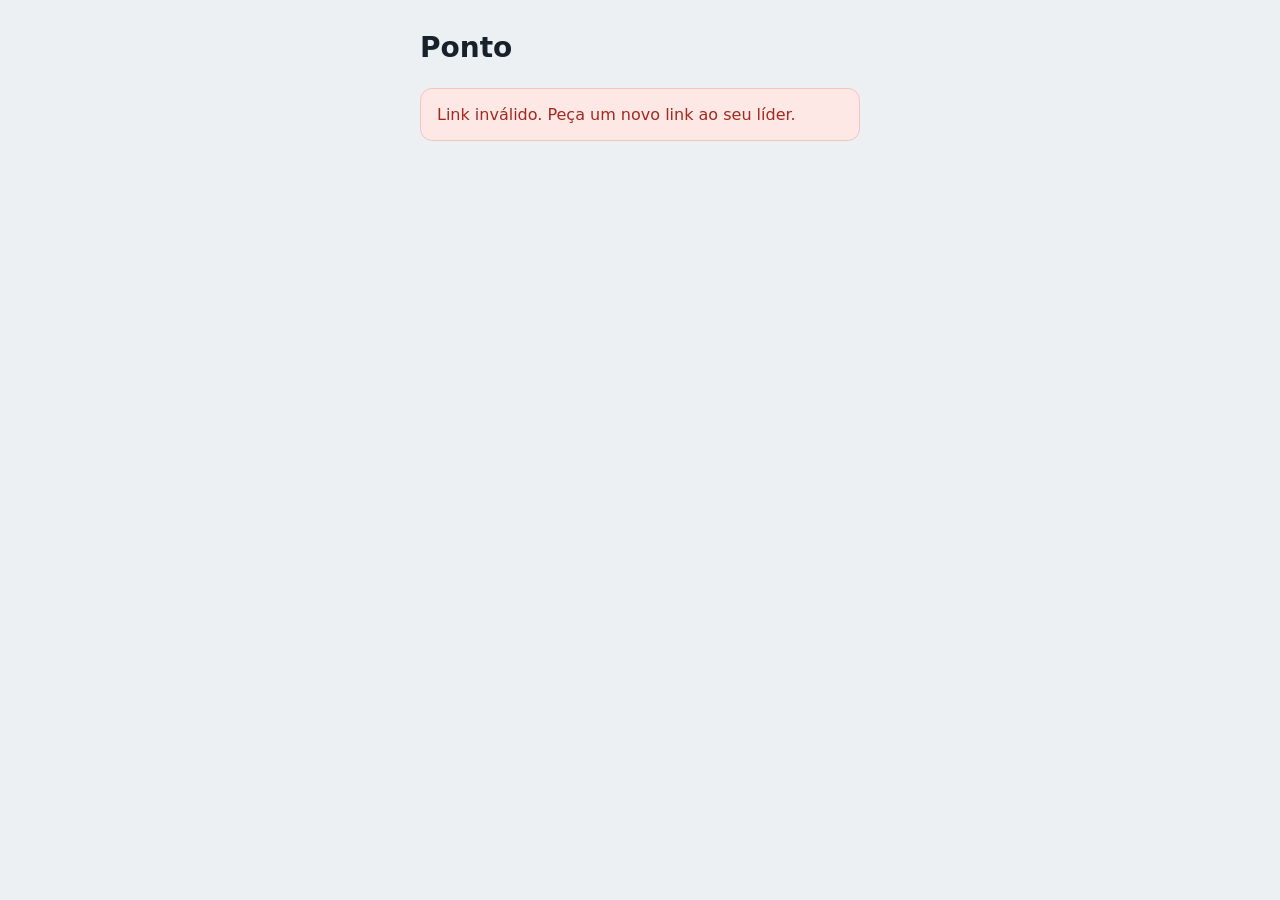
<file: docs/index.html>
<!doctype html>
<html lang="pt-BR">
<head>
  <meta charset="utf-8">
  <meta name="viewport" content="width=device-width, initial-scale=1">
  <meta name="theme-color" content="#0B6B5C">
  <title>Ponto</title>
  <link rel="manifest" href="manifest.json">
  <link rel="icon" href="icon-192.png">
  <link rel="stylesheet" href="style.css">
</head>
<body>
  <main class="tela">
    <header class="cabecalho">
      <p class="unidade" id="unidade"></p>
      <h1 id="saudacao">Ponto</h1>
      <p class="data" id="data"></p>
    </header>

    <form class="bloco" id="confirmacao" hidden>
      <label for="cpf">Confirme seu CPF
        <small>Digite o CPF cadastrado para liberar o registro.</small>
        <input id="cpf" type="text" inputmode="numeric" autocomplete="off" maxlength="14" placeholder="000.000.000-00">
      </label>
      <button class="principal" id="confirmar" type="submit">Confirmar</button>
    </form>

    <section class="registros" id="registros" aria-label="Registros de hoje" hidden>
      <div class="linha"><span class="rotulo">Entrada</span><span class="valor" id="entrada"></span></div>
      <div class="linha"><span class="rotulo">Saída</span><span class="valor" id="saida"></span></div>
    </section>

    <p class="msg" id="msg" role="status" aria-live="polite">Carregando…</p>

    <button class="principal" id="acao" type="button" hidden>Registrar entrada</button>
    <p class="aviso" id="aviso" hidden>Ao registrar, você autoriza o uso da sua localização neste momento, apenas para confirmar sua presença na unidade.</p>
  </main>

  <script src="config.js"></script>
  <script src="api.js"></script>
  <script src="app.js"></script>
</body>
</html>
</file>
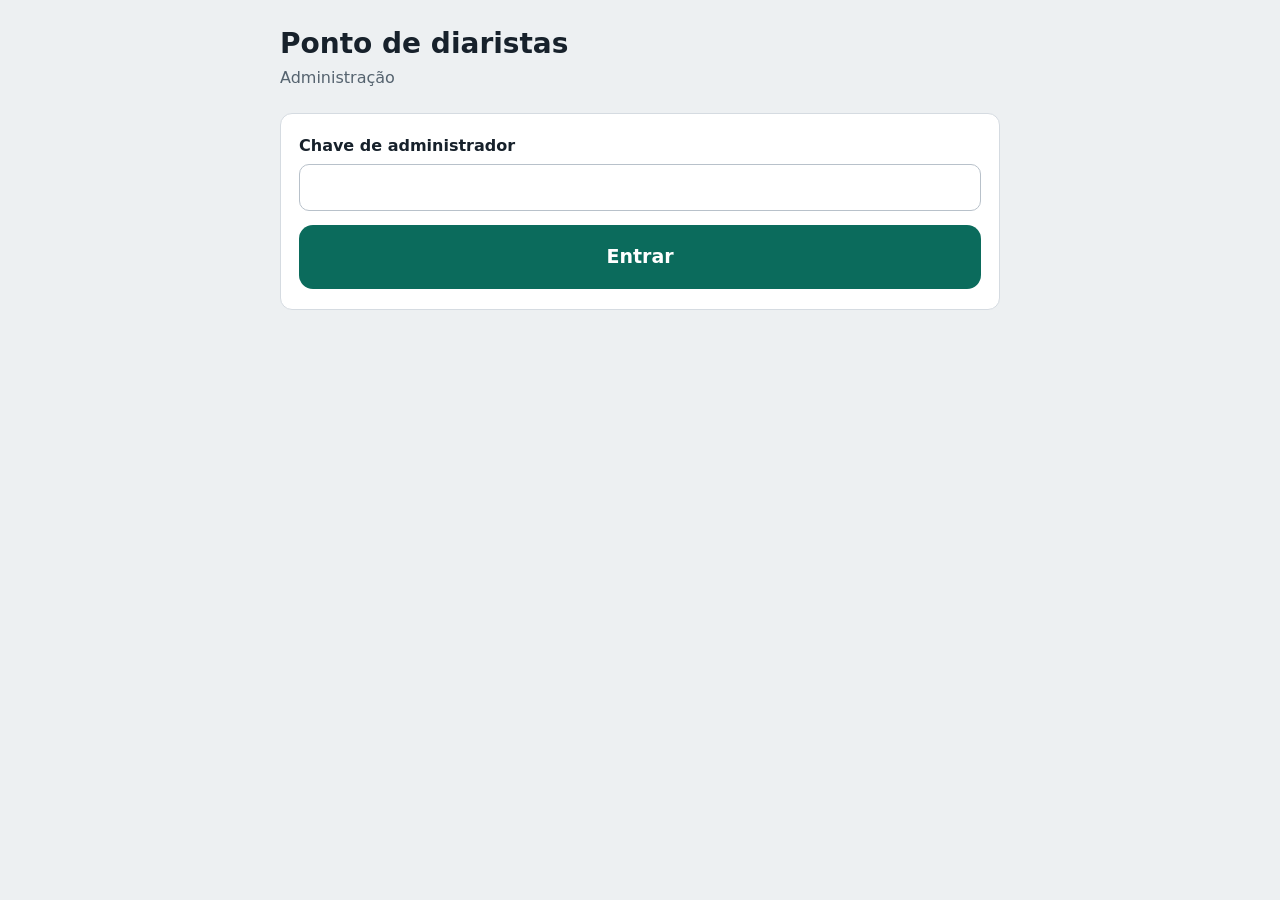
<file: docs/admin.html>
<!doctype html>
<html lang="pt-BR">
<head>
  <meta charset="utf-8">
  <meta name="viewport" content="width=device-width, initial-scale=1">
  <meta name="theme-color" content="#0B6B5C">
  <title>Ponto - Administração</title>
  <link rel="manifest" href="manifest.json">
  <link rel="icon" href="icon-192.png">
  <link rel="stylesheet" href="style.css">
</head>
<body>
  <main class="tela larga">
    <header class="cabecalho">
      <h1>Ponto de diaristas</h1>
      <p class="data">Administração</p>
    </header>

    <p class="msg" id="msg" role="status" aria-live="polite" hidden></p>

    <section class="bloco" id="login">
      <form id="formLogin">
        <label for="chave">Chave de administrador
          <input id="chave" type="password" autocomplete="current-password" required>
        </label>
        <button class="principal" type="submit">Entrar</button>
      </form>
    </section>

    <div id="admin" hidden>
      <section class="bloco">
        <h2>Gerar links do dia</h2>
        <form id="formLinks">
          <div class="linha-form">
            <label for="unidadeSel">Unidade
              <select id="unidadeSel" required></select>
            </label>
            <label for="dataSel">Data
              <input id="dataSel" type="date" required>
            </label>
          </div>
          <label for="pessoas">Diaristas
            <small>Uma pessoa por linha, com nome e CPF. Ex.: Maria Souza 529.982.247-25</small>
            <textarea id="pessoas" spellcheck="false"></textarea>
          </label>
          <button class="principal" type="submit">Gerar links</button>
        </form>
        <div id="resultado"></div>
      </section>

      <section class="bloco">
        <h2>Presenças do dia</h2>
        <div class="barra">
          <button class="secundario" id="atualizar" type="button">Atualizar</button>
        </div>
        <div class="tabela-rolagem">
          <table>
            <thead><tr><th>Diarista</th><th>Entrada</th><th>Saída</th></tr></thead>
            <tbody id="corpo"></tbody>
          </table>
        </div>
      </section>

      <button class="link" id="sair" type="button">Sair deste aparelho</button>
    </div>
  </main>

  <script src="config.js"></script>
  <script src="api.js"></script>
  <script src="admin.js"></script>
</body>
</html>
</file>
<file: docs/style.css>
:root {
  --tinta: #17212B;
  --suave: #55636F;
  --fundo: #EDF0F2;
  --superficie: #FFFFFF;
  --linha: #D5DBE1;
  --primaria: #0B6B5C;
  --primaria-escura: #08544A;
  --ok: #13683F;
  --ok-fundo: #E3F3EA;
  --alerta: #8A5200;
  --alerta-fundo: #FFF1D6;
  --erro: #A3281D;
  --erro-fundo: #FDE8E6;
  color-scheme: light;
}

* { box-sizing: border-box; }

html { -webkit-text-size-adjust: 100%; }

body {
  margin: 0;
  background: var(--fundo);
  color: var(--tinta);
  font-family: system-ui, -apple-system, "Segoe UI", Roboto, sans-serif;
  font-size: 16px;
  line-height: 1.45;
  font-variant-numeric: tabular-nums;
}

.tela {
  max-width: 480px;
  margin: 0 auto;
  padding: 28px 20px 40px;
}
.tela.larga { max-width: 760px; }

.cabecalho { margin-bottom: 24px; }
.unidade { margin: 0 0 4px; color: var(--suave); font-size: 15px; }
h1 { margin: 0; font-size: 28px; line-height: 1.15; font-weight: 650; }
h2 { margin: 0 0 14px; font-size: 19px; font-weight: 650; }
.data { margin: 6px 0 0; color: var(--suave); }

/* Registros do dia */
.registros {
  background: var(--superficie);
  border: 1px solid var(--linha);
  border-radius: 12px;
  margin-bottom: 18px;
}
.registros .linha {
  display: flex;
  justify-content: space-between;
  align-items: center;
  gap: 12px;
  padding: 16px 18px;
}
.registros .linha + .linha { border-top: 1px solid var(--linha); }
.rotulo { font-weight: 600; }
.valor { display: flex; align-items: center; gap: 10px; }
.valor strong { font-size: 20px; font-weight: 650; }
.pendente { color: var(--suave); }

.selo {
  display: inline-block;
  padding: 2px 10px;
  border-radius: 999px;
  font-size: 13px;
  font-weight: 600;
}
.selo.dentro { background: var(--ok-fundo); color: var(--ok); }
.selo.fora { background: var(--alerta-fundo); color: var(--alerta); }

/* Mensagens */
.msg {
  margin: 0 0 18px;
  padding: 14px 16px;
  border-radius: 12px;
  background: var(--superficie);
  border: 1px solid var(--linha);
}
.msg.ok { background: var(--ok-fundo); border-color: #B7DEC7; color: var(--ok); }
.msg.alerta { background: var(--alerta-fundo); border-color: #F0D49A; color: var(--alerta); }
.msg.erro { background: var(--erro-fundo); border-color: #F3C3BE; color: var(--erro); }

/* Botões */
button { font: inherit; cursor: pointer; }
button:focus-visible, a:focus-visible, input:focus-visible, select:focus-visible, textarea:focus-visible {
  outline: 3px solid #5AA7FF;
  outline-offset: 2px;
}

.principal {
  width: 100%;
  min-height: 64px;
  border: 0;
  border-radius: 14px;
  background: var(--primaria);
  color: #fff;
  font-size: 19px;
  font-weight: 650;
}
.principal:hover { background: var(--primaria-escura); }
.principal:disabled { background: #8FB5AE; cursor: not-allowed; }

.secundario {
  min-height: 44px;
  padding: 0 16px;
  border: 1px solid var(--primaria);
  border-radius: 10px;
  background: var(--superficie);
  color: var(--primaria);
  font-weight: 600;
}
.secundario:hover { background: #E6F2F0; }
.secundario:disabled { opacity: .5; cursor: not-allowed; }

.link {
  background: none;
  border: 0;
  padding: 8px 0;
  color: var(--suave);
  text-decoration: underline;
}

.aviso { margin: 14px 2px 0; color: var(--suave); font-size: 14px; }

/* Administração */
.bloco {
  background: var(--superficie);
  border: 1px solid var(--linha);
  border-radius: 12px;
  padding: 20px 18px;
  margin-bottom: 18px;
}
label { display: block; margin-bottom: 14px; font-weight: 600; }
label small { display: block; font-weight: 400; color: var(--suave); }
input, select, textarea {
  display: block;
  width: 100%;
  margin-top: 6px;
  padding: 11px 12px;
  border: 1px solid #B8C1CA;
  border-radius: 10px;
  background: #fff;
  color: var(--tinta);
  font: inherit;
  font-weight: 400;
}
textarea { min-height: 150px; resize: vertical; }

.linha-form { display: grid; grid-template-columns: 1fr 1fr; gap: 12px; }
@media (max-width: 520px) { .linha-form { grid-template-columns: 1fr; } }

.barra { display: flex; gap: 10px; flex-wrap: wrap; margin: 14px 0; }

.item-link {
  display: flex;
  justify-content: space-between;
  align-items: center;
  gap: 12px;
  flex-wrap: wrap;
  padding: 12px 0;
  border-top: 1px solid var(--linha);
}
.item-link .acoes { display: flex; gap: 8px; }
.item-link a.secundario { display: inline-flex; align-items: center; text-decoration: none; }
.item-erro { color: var(--erro); }

.tabela-rolagem { overflow-x: auto; }
table { width: 100%; border-collapse: collapse; min-width: 420px; }
th, td { text-align: left; padding: 10px 8px; border-bottom: 1px solid var(--linha); vertical-align: middle; }
th { font-size: 14px; color: var(--suave); font-weight: 600; }
td .selo { margin-left: 6px; }

@media (prefers-reduced-motion: reduce) {
  * { transition: none !important; animation: none !important; }
}
</file>
